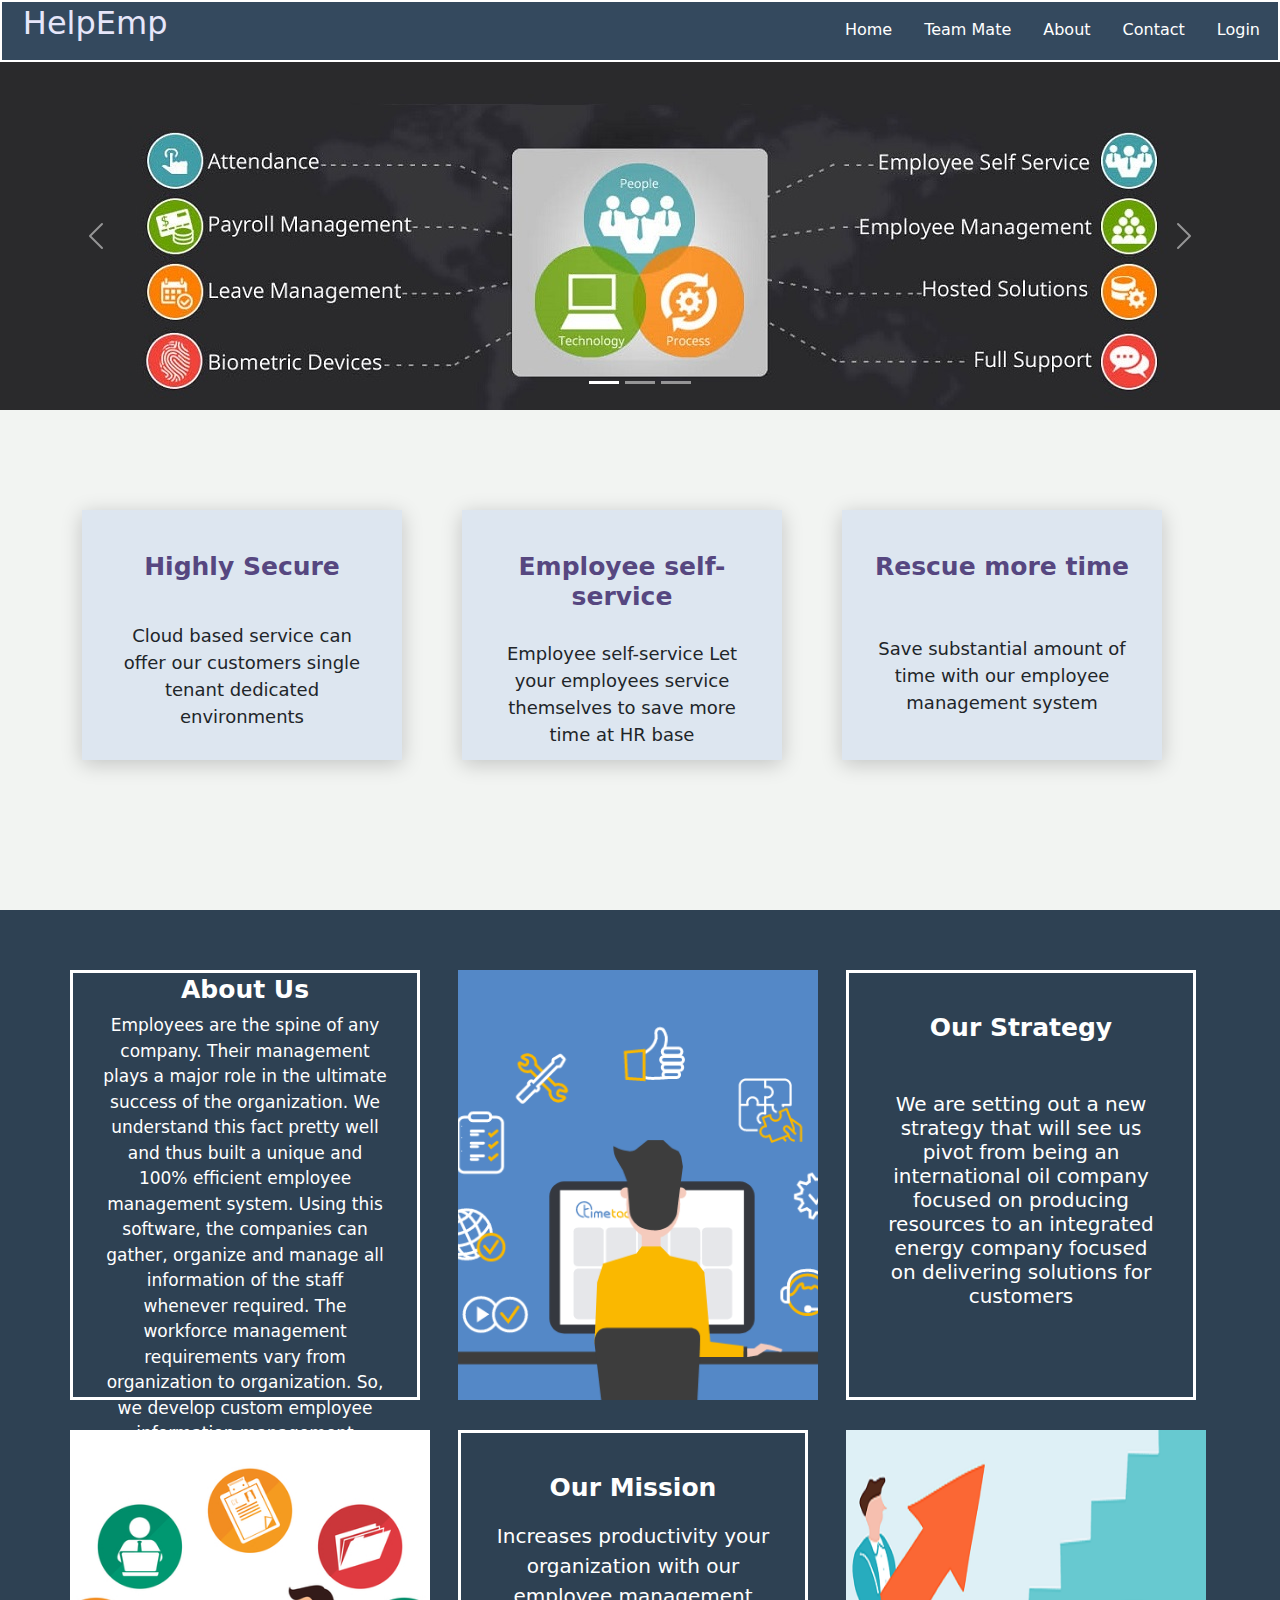
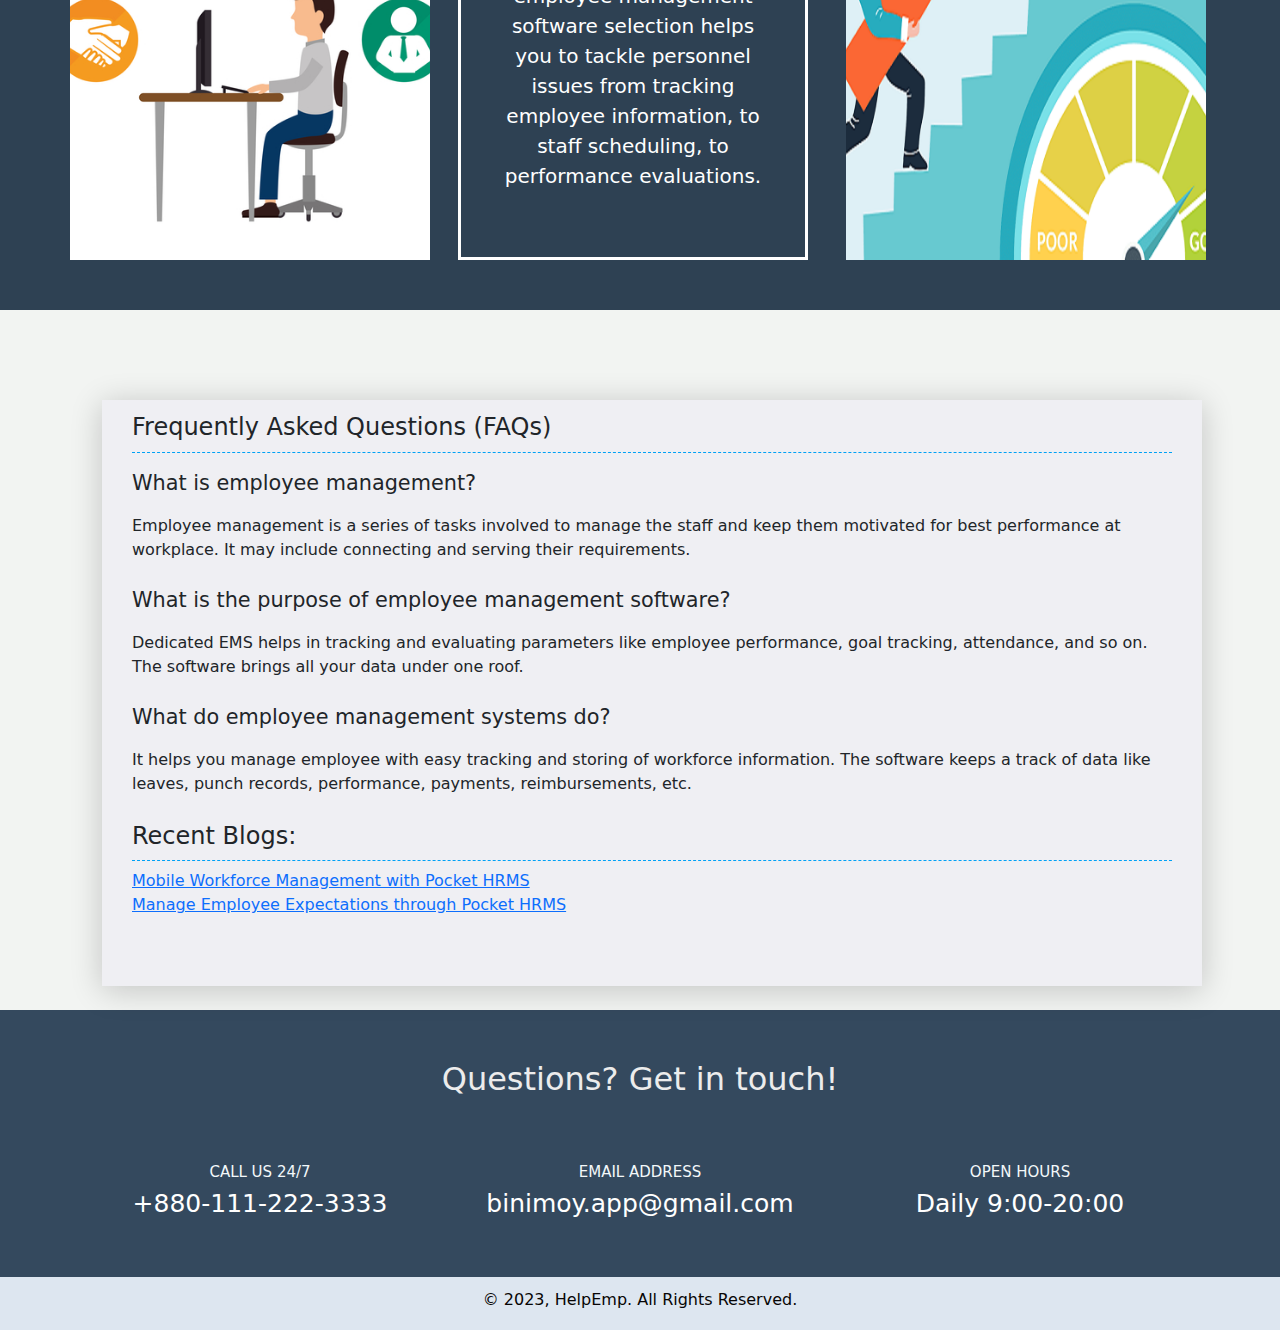
<file: HelpEmp/index.html>
<!DOCTYPE html>
<html>
<head>
  <meta name="viewport" content="width=device-width, initial-scale=1.0">
  <link rel="stylesheet" href="css/bootstrap.min.css">
  <link rel="stylesheet" href="css/style.css">
  <link rel="stylesheet" href="css/style1.css">
  <title>HelpEmp</title>
</head>

<body>

<div>
  <ul class="topnav">
    <h2 style="padding-right: 52%; color: lavender;">HelpEmp</h2>
    <li><a href="index.html">Home</a></li>
    <li><a href="aboutus.php">Team Mate</a></li>
    <li> <a href="#about">About</a></li>
    <li><a href="contact.html">Contact</a></li>
    <li><a href="Login.html">Login</a></li>
  </ul>
</div>

<section class="home" >
  <div id="carouselExampleIndicators" class="carousel slide" data-bs-ride="carousel">
      <div class="carousel-indicators">
        <button type="button" data-bs-target="#carouselExampleIndicators" data-bs-slide-to="0" class="active" aria-current="true" aria-label="Slide 1"></button>
        <button type="button" data-bs-target="#carouselExampleIndicators" data-bs-slide-to="1" aria-label="Slide 2"></button>
        <button type="button" data-bs-target="#carouselExampleIndicators" data-bs-slide-to="2" aria-label="Slide 3"></button>
      </div>


      <div class="carousel-inner">

       

        <div class="carousel-item active" style="background-image:url('pictures/home/h4.jpg');   ">
            <h1 style="text-align: center; padding-top: 340px; color: azure;"></h1>
        </div>
        <div class="carousel-item" style="background-image:url('pictures/home/3.png');  height: 350px;">
         
        </div>
        <div class="carousel-item" style="background-image:url('pictures/home/2.png');  height: 350px;">
        
        </div>
      </div>
      <button class="carousel-control-prev" type="button" data-bs-target="#carouselExampleIndicators" data-bs-slide="prev">
        <span class="carousel-control-prev-icon" aria-hidden="true"></span>
        <span class="visually-hidden">Previous</span>
      </button>
      <button class="carousel-control-next" type="button" data-bs-target="#carouselExampleIndicators" data-bs-slide="next">
        <span class="carousel-control-next-icon" aria-hidden="true"></span>
        <span class="visually-hidden">Next</span>
      </button>
    </div>

</section>



<div class="second">
  <div class="container">			
    <div class="row">							
      <div class="col-md-4">
        <div class="grid">		
       	
          <h4 style="font-size:25px; font-weight:600; padding-top: 15%; color: rgb(86, 71, 128); ">Highly Secure</h4>
          <p style="font-size:18px; font-weight:350;">Cloud based service can offer our customers single tenant dedicated environments</p>			
        </div>
      </div>		
      <div class="col-md-4">
        <div class="grid">		
        	    	
          <h4 style="font-size:25px; font-weight:600;padding-top: 15%;color: rgb(86, 71, 128); ">Employee self-service</h4>
          <p style="font-size:18px; font-weight:350;">Employee self-service
            Let your employees service themselves to save more time at HR base</p>		
        </div>
      </div>		
      <div class="col-md-4">
        <div class="grid">		
         	
          <h4 style="font-size:25px; font-weight:600;padding-top: 15%;color: rgb(86, 71, 128); ">Rescue more time</h4>
          <p style="font-size:18px; font-weight:350;">Save substantial amount of time with our employee management system </p>				
        </div>
      </div>			
    </div>	
  </div>
</div>		

<div id="about">
<div class="third">
  <div class="container">			
    <div class="row">						
      <div class="col-md-4">
        <div class="grid">		
          <div class="grid1">			
            <h4 style="font-size:25px; font-weight:700;">About Us</h4>
            <p style="font-size:17px; font-weight:300;">Employees are the spine of any company. Their management plays a major role in the ultimate success of the organization. We understand this fact pretty well and thus built a unique and 100% efficient employee management system. Using this software, the companies can gather, organize and manage all information of the staff whenever required. The workforce management requirements vary from organization to organization. So, we develop custom employee information management software which is compatible with your company’s needs.</p>
          </div>
        </div>
      </div> 					
      <div class="col-md-4">
        <div class="grid">			
          <div class="grid2">
          </div>
        </div>
      </div> 						
      <div class="col-md-4">
        <div class="grid">
          <div class="grid3">	
            <h4 style="font-size:25px; font-weight:700;">Our Strategy</h4>
            <h5 style="font-size:20px; font-weight:300;">We are setting out a new strategy that will see us pivot from being an international oil company focused on producing resources to an integrated energy company focused on delivering solutions for customers<br>
            </h5>
  
          </div>
        </div>
      </div> 						
      <div class="col-md-4">
        <div class="grid">			
          <div class="grid4">	
          </div>
        </div>
      </div> 					
      <div class="col-md-4">
        <div class="grid">			
          <div class="grid5">	
            <h4 style="font-size:25px; font-weight:700;">Our Mission</h4>
            <p style="font-size:20px; font-weight:300;">Increases productivity your organization with our employee management software selection helps you to tackle personnel issues from tracking employee information, to staff scheduling, to performance evaluations.
            </p>
          </div>
        </div>
      </div> 							
      <div class="col-md-4">
        <div class="grid">			
          <div class="grid6">		
          </div>
        </div>
      </div> 				
    </div>	
  </div>
</div>
</div>





<div class="s">
  <div class="container">			
    <div class="row">							
      <div class="col-md-4">
        <div class="grid">		
          <h2 style="font-size: 1.5rem;padding: 10px 0;border-bottom: 1px dashed #00a1f5;">Frequently Asked Questions (FAQs)</h2>
          <h3 style="font-size: 1.3rem;padding: 10px 0;">What is employee management?</h3>
          <p>Employee management is a series of tasks involved to manage the staff and keep them motivated for best performance at workplace. It may include connecting and serving their requirements.</p>
          <h3 style="font-size: 1.3rem;padding: 10px 0;">What is the purpose of employee management software?</h3>
          <p>Dedicated EMS helps in tracking and evaluating parameters like employee performance, goal tracking, attendance, and so on. The software brings all your data under one roof.</p>
          <h3 style="font-size: 1.3rem;padding: 10px 0;">What do employee management systems do?</h3>
          <p>It helps you manage employee with easy tracking and storing of workforce information. The software keeps a track of data like leaves, punch records, performance, payments, reimbursements, etc.</p>
          <h2 style="font-size: 1.5rem;padding: 10px 0;border-bottom: 1px dashed #00a1f5;">Recent Blogs:</h2>
          <a href="https://www.pockethrms.com/blog/mobile-workforce-management-with-pocket-hrms/">Mobile Workforce Management with Pocket HRMS</a>
        <br>
        <a href="https://www.pockethrms.com/blog/manage-employee-expectations-through-pocket-hrms/">Manage Employee Expectations through Pocket HRMS</a>
        
        
       
        </div> 	
          </div>
      </div>		
      
   		
    </div>	
  </div>
</div>	




<div class="first">	
  <div class="lower">		
    <div class="container">			
      <div class="row">			
        <h2 style="text-align: center; padding-bottom: 5%;">Questions? Get in touch!	</h2>
        <div class="col-md-4">
          <div class="grid">
            <h6 style="font-size:15px; font-weight:500;">CALL US 24/7</h6>
            <h4 style="font-size:25px; font-weight:150;;">+880-111-222-3333</h4>		
          </div>
        </div>		
        <div class="col-md-4">
          <div class="grid">		
            <h6  style="font-size:15px; font-weight:500;">EMAIL ADDRESS</h6>
            <h4 style="font-size:25px; font-weight:150;">binimoy.app@gmail.com</h4>		
          </div>
        </div>		
        <div class="col-md-4">
          <div class="grid">		
            <h6  style="font-size:15px; font-weight:500;">OPEN HOURS</h6>
            <h4 style="font-size:25px; font-weight:150;;">Daily 9:00-20:00</h4>		
          </div>
        </div>						
      </div>	
    </div>		
  </div>
</div>






<div class="fifth">
  <h6 style="font-style = bold; color:rgb(7, 5, 5);">&copy; 2023, HelpEmp. All Rights Reserved. </h6>
</div>
<script src="js/bootstrap.bundle.min.js">
function show1(){
  document.getElementById('second').style.display="none";
}


</script>
</body>

</html>
</file>
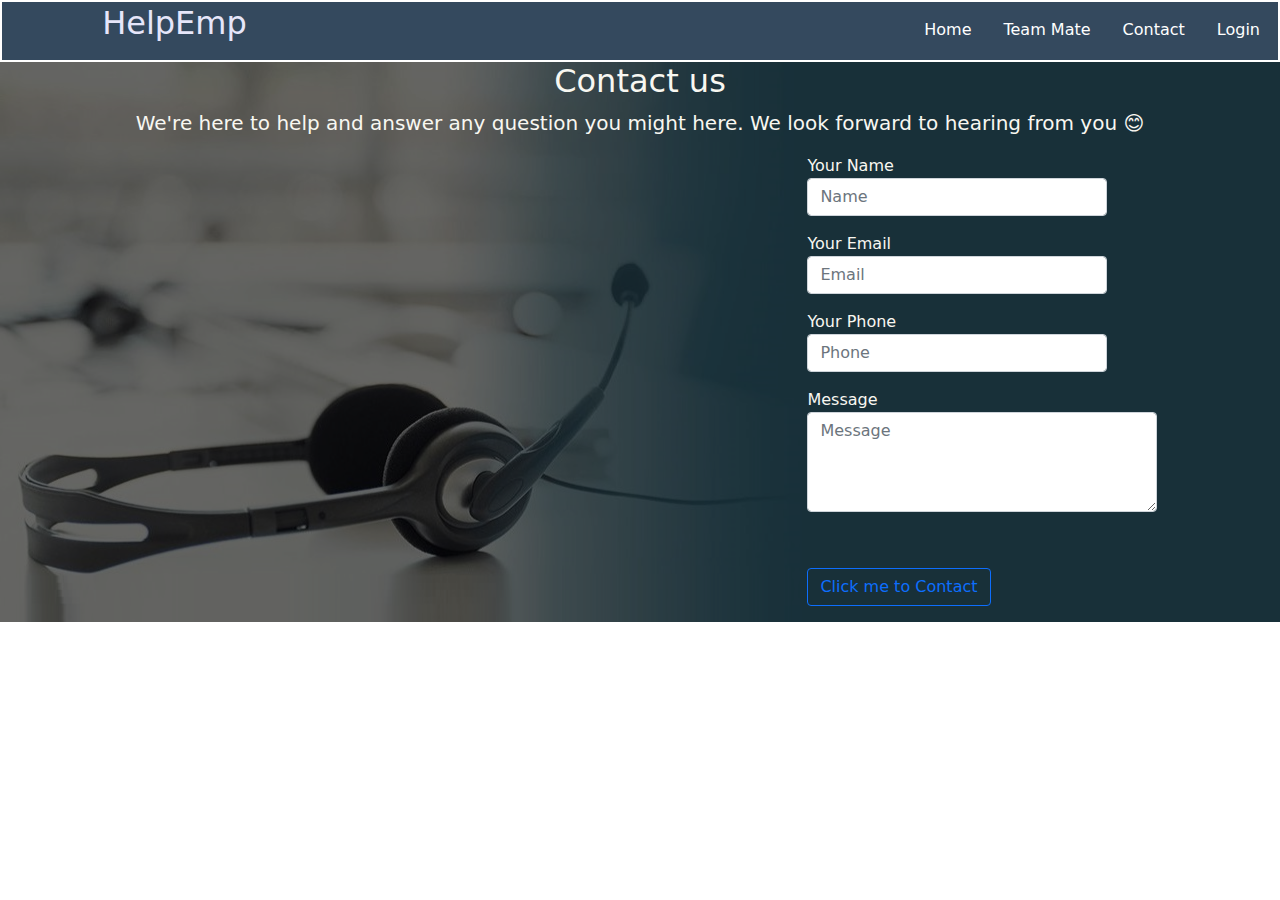
<file: HelpEmp/contact.html>
<!DOCTYPE html>
<html lang="en">
<head>
<meta http-equiv="Content-Type" content="text/html; charset=utf-8" />
<title>Contact Form - PHP/MySQL Demo Code</title>
<link rel="stylesheet" href="css/bootstrap.min.css">
<link rel="stylesheet" href="css/style.css">
</head>

<body >

    <div>
        <ul class="topnav">
          <h2 style="padding-right: 52%; color: lavender;">HelpEmp</h2>
          <li><a href="index.html">Home</a></li>
          
          <li><a href="aboutus.php">Team Mate</a></li>
          <li><a href="contact.html">Contact</a></li>
          <li><a href="Login.html">Login</a></li>
        </ul>
      </div>
<!-- Background image -->
<div style="
      background-image: url('pictures/contactus/contact_us_banner_en.jpg');
      background-repeat: no-repeat; ">
  <div class="mask" style="background-color: rgba(0, 0, 0, 0.6);">
    <div class="d-flex justify-content-center align-items-center h-100">
   
<div class="container" style="color: rgb(248, 247, 241);">
    
    <div class="text-center">
            <h2>Contact us</h2>
            <p class="lead">We're here to help and answer any question you might here. We look forward to hearing from you &#128522;</p>
          </div>
    <fieldset style="padding-left: 65%;">
      <form name="frmContact" class="needs-validation " method="post" action="contact.php">
        <p>
          <label for="Name">Your Name </label>
          <input type="text" class="form-control" name="txtName" id="txtName" placeholder="Name" value="" style="width: 300px;" required>
          <div class="invalid-feedback">
                      Valid first name is required.
                    </div>
        </p>
        <p>
          <label for="email">Your Email</label>
          <input type="text"  class="form-control"  name="txtEmail" id="txtEmail" placeholder="Email" style="width: 300px;" value="" required>
        </p>
        <p>
          <label for="phone">Your Phone</label>
          <input type="text"  class="form-control" name="txtPhone" id="txtPhone" placeholder="Phone" style="width: 300px;" value="" required>
        </p>
        <p>
          <label for="message">Message</label>
          <textarea name="txtMessage" class="form-control"  id="txtMessage"  placeholder="Message" style="width: 350px; height: 100px;"  required></textarea>
        </p>
        <p>&nbsp;</p>
        <p>
          <input type="submit" name="Submit" id="Submit" value="Click me to Contact"  class="btn btn-outline-primary">
        </p>
      </form>
    </fieldset>
    </div>
    </div>
  </div>
</div>
<!-- Background image -->
   
<script src="js/bootstrap.bundle.min.js"></script></body>
</html>
</file>
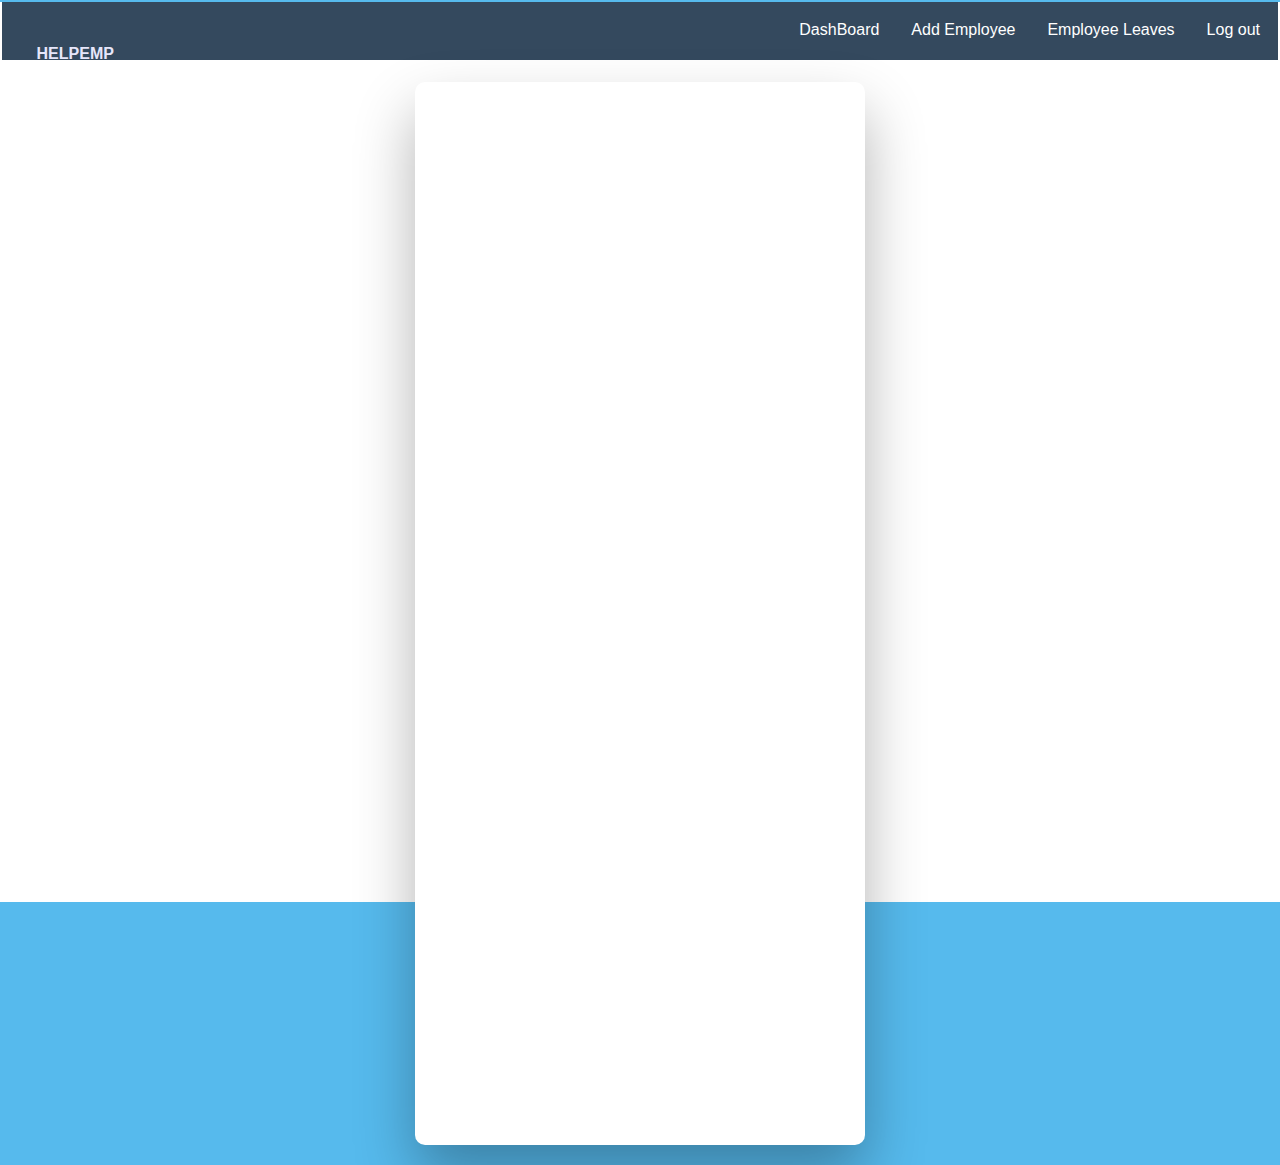
<file: HelpEmp/employee_registration.html>
<!DOCTYPE html>
<html lang="en">
  
<head>
  
    <meta charset="UTF-8">
    <meta name="viewport" content="width=device-width, initial-scale=1.0">
    <meta http-equiv="X-UA-Compatible" content="ie=edge">
    <link rel="stylesheet" href="css/bootstrap.min.css">
    <link rel="stylesheet" href="css/newStyle.css">
    <title>Registration Form</title>
    
</head>
<body>
   
  <div>
    <ul class="topnav">
      <h2 style="padding-right: 52%; color: lavender;">HelpEmp</h2>
      <li><a href="admin.php">DashBoard</a></li>
      <li><a href="employee_registration.html">Add Employee</a></li>
      <li><a href="show_leaves.php">Employee Leaves</a></li>
      <li><a href="logout.php">Log out</a></li>

    </ul>
  </div>

  <div class="wrapper fadeInDown">
    <div id="formContent">


      <!-- Icon -->
      <div class="fadeIn first">
        <h1>Provide Us Your Information and Register</h1> <br> <br>
      </div>

      <!-- Login Form -->
      <form method="post" action="employee_registration.php">
        <input type="text" id="password" class="fadeIn third" name="employee_id" placeholder="Employee ID">
        <input type="text" id="password" class="fadeIn third" name="department" placeholder="Department">
        <input type="text" id="password" class="fadeIn third" name="designation" placeholder="Designtion">
        <input type="text" id="password" class="fadeIn third" name="name" placeholder="Name">
        <input type="text" id="password" class="fadeIn third" name="father" placeholder="Father's Name">
        <input type="text" id="password" class="fadeIn third" name="birthday" placeholder="Date Of Birth">
        <input type="text" id="password" class="fadeIn third" name="gender" placeholder="Gender">
        <input type="text" id="password" class="fadeIn third" name="nid" placeholder="National ID">
        <input type="text" id="password" class="fadeIn third" name="email" placeholder="Email">
        <input type="text" id="password" class="fadeIn third" name="phone" placeholder="Phone Number">
        <input type="text" id="password" class="fadeIn third" name="address" placeholder="Address">
        <input type="text" id="password" class="fadeIn third" name="password" placeholder="Password">
        

        <input type="submit" class="fadeIn fourth" value="Click me to Register">
      </form>

    </div>
  </div>
</body>

</html>
</file>
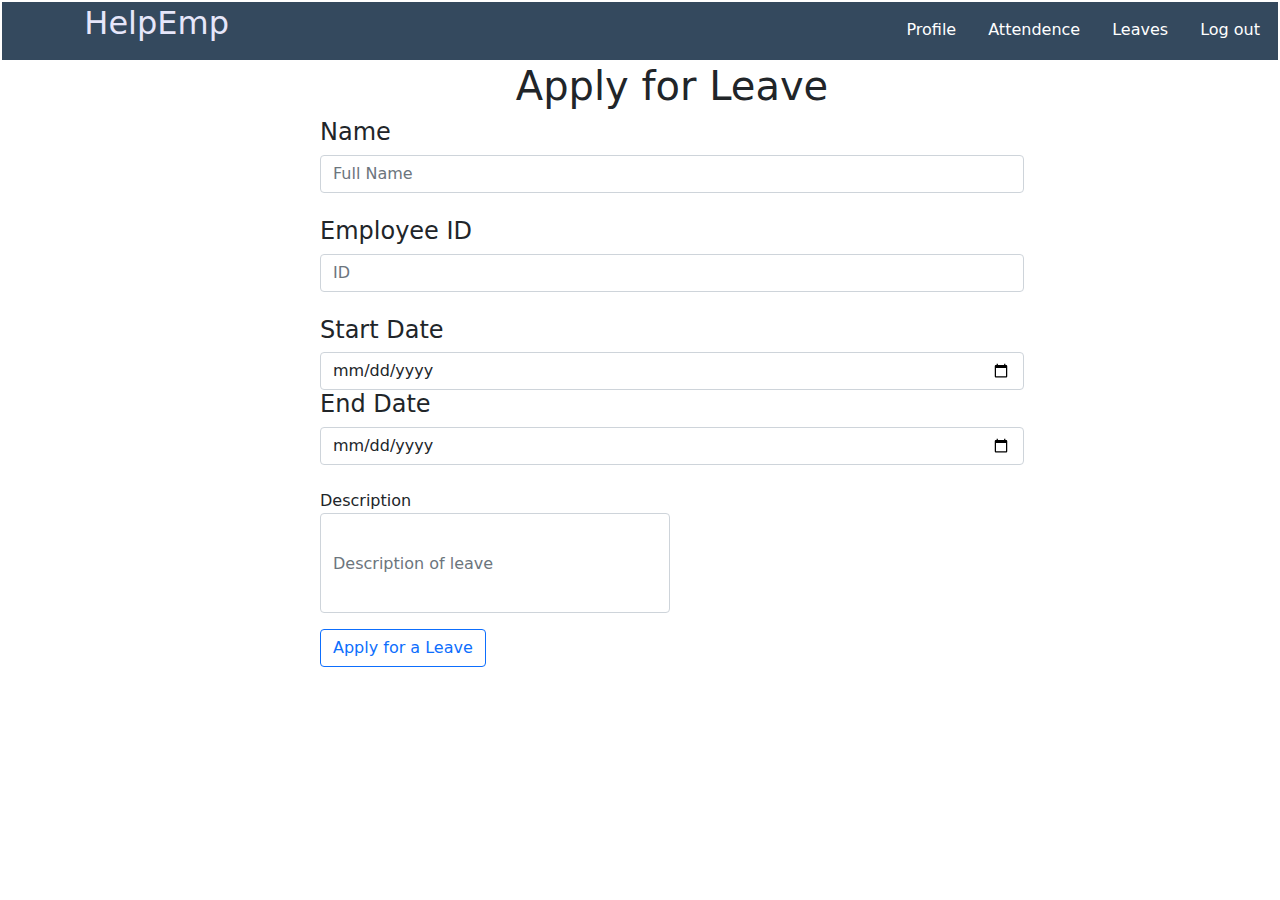
<file: HelpEmp/leaves.html>
<!DOCTYPE html>
<html lang="en">
<head>
    <meta name="viewport" content="width=device-width, initial-scale=1.0">
  <link rel="stylesheet" href="css/bootstrap.min.css">
  <link rel="stylesheet" href="css/style.css">
    <title>Document</title>
</head>
<body>
    <div>
        <ul class="topnav">
          <h2 style="padding-right: 52%; color: lavender;">HelpEmp</h2>
          <li><a href="employee.php">Profile</a></li>
          <li><a href="attendence.php">Attendence</a></li>
          <li><a href="leaves.html">Leaves</a></li>
          <li><a href="logout.php">Log out</a></li>


        </ul>
      </div>



<div class="container; " style="width: 80%; padding-left: 25%;">
    <h1 style="text-align: center;">Apply for Leave</h1>

        <h4>Name</h4>
      <form name="frmleave" class="needs-validation " method="post" action="leaves.php">
            <input id="frmname" type="text"  placeholder="Full Name" name="name" class="form-control" required>
             <br>

        <h4>Employee ID</h4>
        
            <input id="frmid" type="text"  placeholder="ID" name="employee_id" class="form-control" required>
            <br> 
 
        <h4>Start Date</h4>
            <input type="date" id="startdate" placeholder="8/23/2019" name="start_date" class="form-control" required>
   
 
    
        <h4>End Date</h4>
            <input type="date" id="enddate" placeholder="8/23/2019" name="end_date" class="form-control" required>
              <br>    
              <p>
                <label for="message">Description</label>
                <input class="form-control"  id="frmMessage"  placeholder="Description of leave" name='message' style="width: 350px; height: 100px;"  required>
              </p>

              <p>
                <input type="submit" name="Submit" id="frmSubmit" value="Apply for a Leave"  class="btn btn-outline-primary">
              </p>
        </form>

</div>
    

<script src="js/bootstrap.bundle.min.js"></script>
</body>

</html>
</file>
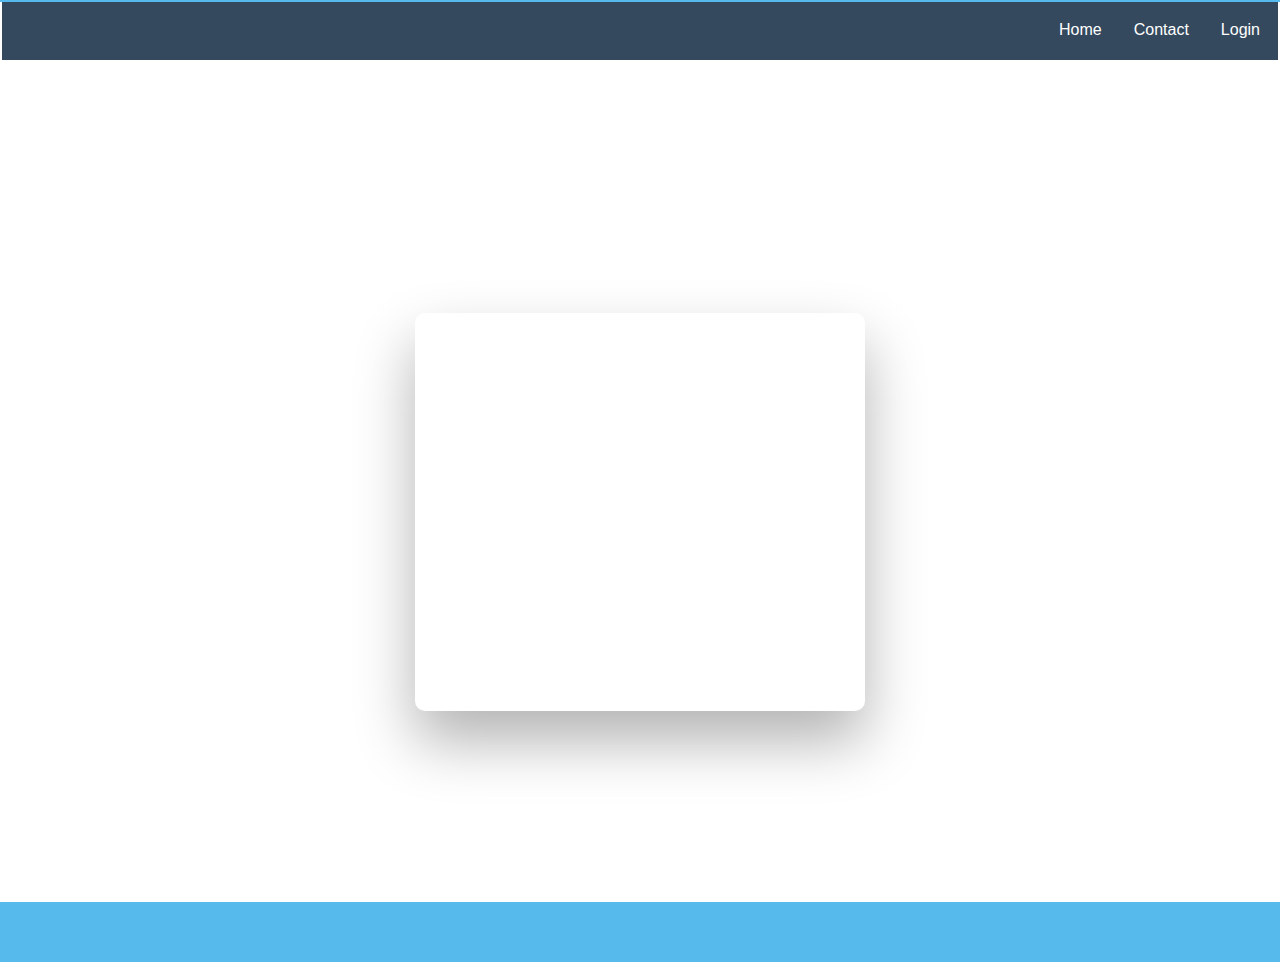
<file: HelpEmp/Login.html>
<!DOCTYPE html>
<html lang="en">
  
<head>
  
    <meta charset="UTF-8">
    <meta name="viewport" content="width=device-width, initial-scale=1.0">
    <meta http-equiv="X-UA-Compatible" content="ie=edge">
    <link rel="stylesheet" href="css/bootstrap.min.css">
    <link rel="stylesheet" href="css/newStyle.css">
    <title>Login Form</title>
    
</head>
<body>
   
  <div>
    <ul class="topnav">
      <li><a href="index.html">Home</a></li>
      
      <li><a href="contact.html">Contact</a></li>
      <li><a href="Login.html">Login</a></li>
    </ul>
  </div>

  <div class="wrapper fadeInDown">
    <div id="formContent">


      <!-- Icon -->
      <div class="fadeIn first">
        <h1>Welcome</h1> <br> <br>
      </div>

      <!-- Login Form -->
      <form method="post" action="Login.php">
        <input type="text" id="login" class="fadeIn second" name="username" placeholder="username">
        <input type="text" id="password" class="fadeIn third" name="password" placeholder="password">
        <input type="submit" class="fadeIn fourth" value="Click me to Login">
      </form>

      <div class="fadeIn first">
        <br><p><a href="login_employee.html"> Not admin! Login as Employee </a></p>
      </div>

    </div>
  </div>
</body>

</html>
</file>
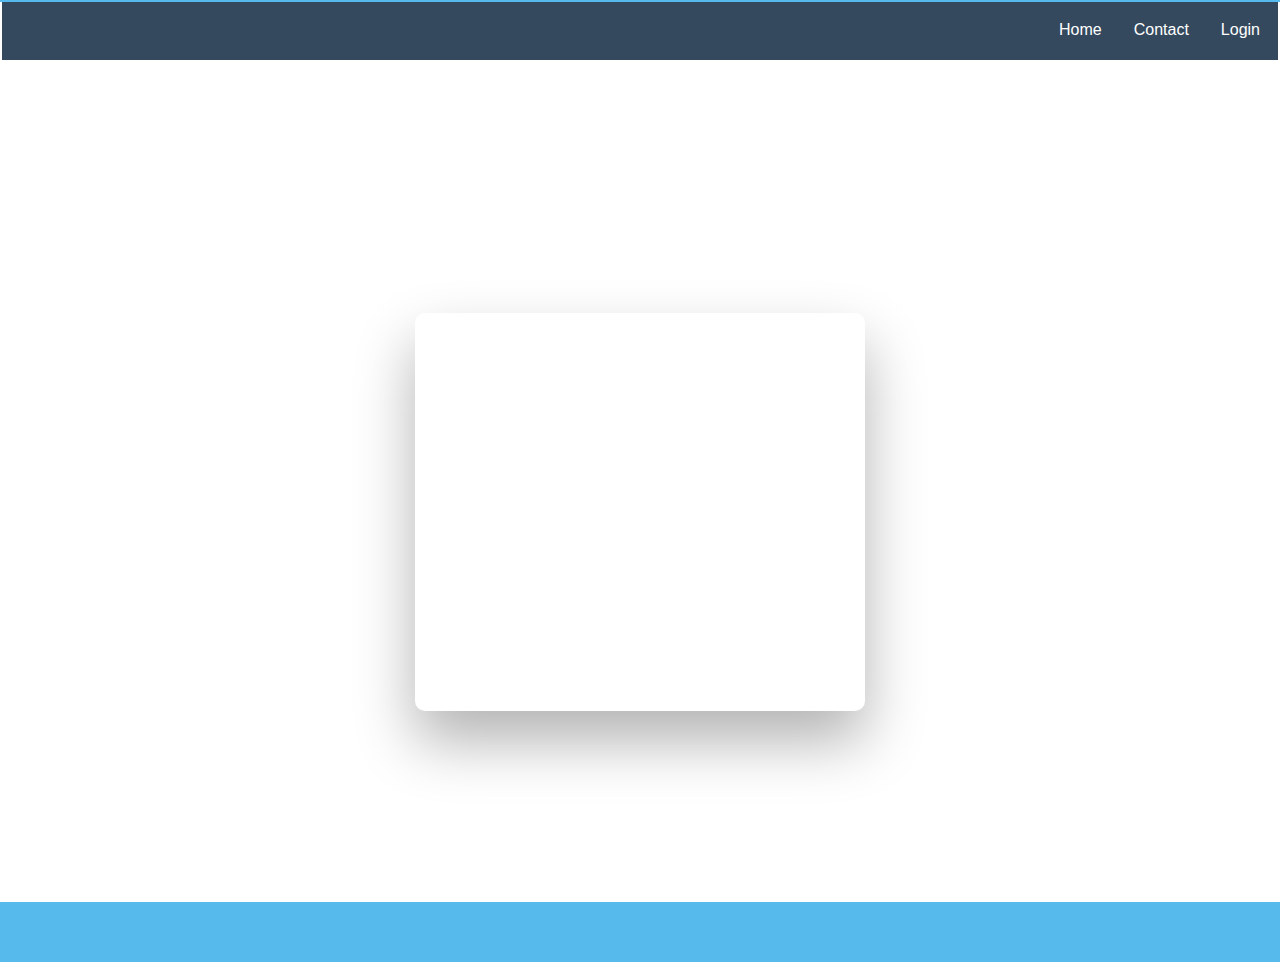
<file: HelpEmp/login_employee.html>
<!DOCTYPE html>
<html lang="en">
  
<head>
  
    <meta charset="UTF-8">
    <meta name="viewport" content="width=device-width, initial-scale=1.0">
    <meta http-equiv="X-UA-Compatible" content="ie=edge">
    <link rel="stylesheet" href="css/bootstrap.min.css">
    <link rel="stylesheet" href="css/newStyle.css">
    <title>Login Form</title>
    
</head>
<body>
   
  <div>
    <ul class="topnav">
      <li><a href="index.html">Home</a></li>
      
      <li><a href="contact.html">Contact</a></li>
      <li><a href="Login.html">Login</a></li>
    </ul>
  </div>

  <div class="wrapper fadeInDown">
    <div id="formContent">


      <!-- Icon -->
      <div class="fadeIn first">
        <h1>Welcome</h1> <br> <br>
      </div>

      <!-- Login Form -->
      <form method="post" action="login_employee.php">
        <input type="text" id="login" class="fadeIn second" name="email" placeholder="email">
        <input type="text" id="password" class="fadeIn third" name="password" placeholder="password">
        <input type="submit" class="fadeIn fourth"  value="Click me to Login">
      </form>

      <div class="fadeIn first">
        <br><p><a href="Login.html"> Not employee ! Login as ADMIN </a></p>
      </div>

    </div>
  </div>
</body>

</html>
</file>
<file: HelpEmp/css/style.css>
body {
  margin: 0;
}
/* .s1 .container {
	display:grid;
	width: 500px;
	background: white ;
	box-shadow: 0 6px 10px 0 rgba(0,0,0,0.2);
	padding: 3px 30px;
	height: auto;   
  padding-bottom: 3%; 
}


.s1 .container .circle{  
  background-color: #43bcf0;  
  width: 100px;
  height: 100px;
  line-height: 60px;
  border-radius: 100%;
margin-left: auto;
  margin-right: auto;
margin-top: -35px;
}
tbody, td, tfoot, th, thead, tr {
  border-color: inherit;
  border-style: solid;
  border-width: 1.5px;
  padding-left: 50px;
}
s1 .table {
  font-family: arial, sans-serif;
 
  width: 100%;
  border: 1px solid black;
}

td, th {
  border: 1px solid #dddddd;
  text-align: left;
  padding: 7px;
}

tr:nth-child(odd) {
  background-color: #dddddd;
} */

ul.topnav {
display: flex;
  justify-content: flex-end;
  list-style-type: none;
  margin: 2px;
  padding: 2px;
  height: 58px;
  overflow: hidden;
  background-color: #34495e;
  
}

ul.topnav li a {

  display: block;
  color: white;
  text-align: center;
  padding: 14px 16px;
  text-decoration: none;
}

ul.topnav li a:hover:not(.active) {
    
    border: 1px solid white;
    border-radius: 3px ;

}


@media screen and (max-width: 600px) {
  ul.topnav {
      flex-direction: column;
      height: auto;
    }
    ul.topnav li{
        margin: -1px;
        border-style: groove;
        border-color: rgb(214, 210, 210);
      }

      .informationforcontact{
       
        margin-top: -120%;

      }
}
</file>
<file: HelpEmp/css/style1.css>
body {
	padding: 0; 
	margin: 0;
  }

  html {
	scroll-behavior: smooth;
   }

 

.first .lower{	 
	background:#34495e;
	height:auto;

}
  
.first .lower .container .row{
	color: #ECECEC;
	text-align:center;	
}

.first .lower .container .row h6{	
	font-weight:bold;
	color:#f3f8fa;	
}

.first .lower .container .row h4{
	color:white;
	font-weight: normal	
}

.first .lower .container .row{	
	padding:50px 0px ;	
}

.second{	
    background-color:#f2f4f2;
	height : 500px ;

}

.second .container .row{	
	text-align: center;	
	padding : 100px 0 0 0 ;	
}

.second .container .row .grid{ 
	display:grid;
	width: 320px;
	background: #dde6f0;
	grid-gap : 20px;
	box-shadow: 0 4px 20px 0 rgba(0,0,0,0.2);
	padding: 3px 30px;
	height: 250px;    
}




.s{	
    background-color:#f2f4f2;
	height : 700px ;
	padding : 90px  ;
		
	 
}

.s.container .row{	
	text-align: center;	

}

.s .container .row .grid{ 

	width: 1100px;
	background: #efeff3;

	box-shadow: 0 4px 30px 0 rgba(0,0,0,0.2);
	padding: 3px 30px;
	height: auto;  
	padding-bottom: 20%;  
}





.third{	
    background-color:rgb(46, 65, 83); 
	height : 1000px ;	

}

.third .container{ 	
	padding: 60px 0;	
}

.third .container .row{
 	row-gap:30px;	
}

.third .container .row .grid .grid1{  
	display:grid;
	height: 430px;  
	width: 350px;
	padding: 2px 30px;
	border-style:solid;
	border-color:white;
	text-align:center;
	color:white;   
}

.third .container .row .grid .grid2{ 
    background: url("../pictures/home/blog-employee-self-service-2.png")no-repeat center;
    height: 430px;  
    width: 360px;
    background-size: cover;  
}

.third .container .row .grid .grid3{  
	display:grid;
	height: 430px;  
	width: 350px;
	border-style:solid;
	border-color:white;
	text-align:center;
	color:white;
	padding: 40px 30px;
}

.third .container .row .grid .grid4{  
    background: url("../pictures/home/emp.png")no-repeat center;
	background-size: cover;
	height: 430px;  
    width: 360px;
}

.third .container .row .grid .grid5{  
	display:grid;
	height: 430px;  
	width: 350px;
	border-style:solid;
	border-color:white;
	text-align:center;
	color:white;
	padding: 40px 30px;
}

.third .container .row .grid .grid6{ 
    background: url("../pictures/home/featured_blog_image@2x.png")no-repeat center;    
	height: 430px;  
    width: 360px;
	background-size: cover;
}

.fourth{		
    background-color: white;
	height: 900px ;
	text-align: center;
	padding: 130px 0px;
	border-style: none;	
}

.fourth.container{	
	padding: 35px;	
}

.fourth .card{
	display: grid;
	background: white;
	box-shadow: 0 4px 8px 0 rgba(0,0,0,0.2);
	font-family: roboto;
	text-align: center;
	width: 330px;
	grid-template-columns: 330px;
	grid-template-rows: 210px 240px 100px;
	grid-template-areas: "image" "text" "stats"; 
}
 

.fifth{	
	background-color:#dde6f0;
	height : auto ;
	text-align:center;
	padding-top: 1%;
	padding-bottom: 1%;	
}

 @media (max-width: 768px){
.first .upper .banner{	

    height: 720px;
    background-size: cover;
    text-align: center;
    color: white;
	padding: 130px;	
}

.fourth{	 

	height : auto ;
	border-style:none;
	text-align:center;
	padding:130px 0px;	
}

.first{	 

	height : auto ;
	border-top-style: groove;		 
}

.second{	 

	height : auto ;
	border-top-style: groove;
}

.third{	 

	height : auto ;
	border-style:none;	
}
}
</file>
<file: HelpEmp/css/newStyle.css>
/* BASIC */

html {
    background-color: #56baed;
  }
  
  body {
    font-family: "Poppins", sans-serif;
    height: 100vh;
  }
  
  
  ul.topnav {
    display: flex;
      justify-content: flex-end;
      list-style-type: none;
      margin: 2px;
      padding: 2px;
      height: 58px;
      overflow: hidden;
      background-color: #34495e;
      
    }
    
    ul.topnav li a {
    
      display: block;
      color: white;
      text-align: center;
      padding: 14px 16px;
      text-decoration: none;
    }
    
    
    
    
    ul.topnav li a:hover:not(.active) {
        
        border: 1px solid white;
        border-radius: 3px ;
    
    }
  a {
    color: #92badd;
    display:inline-block;
    text-decoration: none;
    font-weight: 400;
  }
  
  h2 {
    text-align: center;
    font-size: 16px;
    font-weight: 600;
    text-transform: uppercase;
    display:inline-block;
    margin: 40px 8px 10px 8px; 
    color: #cccccc;
  }
  
  
  
  /* STRUCTURE */
  
  .wrapper {
    display: flex;
    align-items: center;
    flex-direction: column; 
    justify-content: center;
    width: 100%;
    min-height: 100%;
    padding: 20px;
  }
  
  #formContent {
    -webkit-border-radius: 10px 10px 10px 10px;
    border-radius: 10px 10px 10px 10px;
    background: #fff;
    padding: 30px;
    width: 90%;
    max-width: 450px;
    position: relative;
    padding: 0px;
    -webkit-box-shadow: 0 30px 60px 0 rgba(0,0,0,0.3);
    box-shadow: 0 30px 60px 0 rgba(0,0,0,0.3);
    text-align: center;
  }
  
  #formFooter {
    background-color: #f6f6f6;
    border-top: 1px solid #dce8f1;
    padding: 25px;
    text-align: center;
    -webkit-border-radius: 0 0 10px 10px;
    border-radius: 0 0 10px 10px;
  }
  
  
  
  /* TABS */
  
  h2.inactive {
    color: #cccccc;
  }
  
  h2.active {
    color: #0d0d0d;
    border-bottom: 2px solid #5fbae9;
  }
  
  
  
  /* FORM TYPOGRAPHY*/
  
  input[type=button], input[type=submit], input[type=reset]  {
    background-color: #56baed;
    border: none;
    color: white;
    padding: 15px 80px;
    text-align: center;
    text-decoration: none;
    display: inline-block;
    text-transform: uppercase;
    font-size: 13px;
    -webkit-box-shadow: 0 10px 30px 0 rgba(95,186,233,0.4);
    box-shadow: 0 10px 30px 0 rgba(95,186,233,0.4);
    -webkit-border-radius: 5px 5px 5px 5px;
    border-radius: 5px 5px 5px 5px;
    margin: 5px 20px 40px 20px;
    -webkit-transition: all 0.3s ease-in-out;
    -moz-transition: all 0.3s ease-in-out;
    -ms-transition: all 0.3s ease-in-out;
    -o-transition: all 0.3s ease-in-out;
    transition: all 0.3s ease-in-out;
  }
  
  input[type=button]:hover, input[type=submit]:hover, input[type=reset]:hover  {
    background-color: #39ace7;
  }
  
  input[type=button]:active, input[type=submit]:active, input[type=reset]:active  {
    -moz-transform: scale(0.95);
    -webkit-transform: scale(0.95);
    -o-transform: scale(0.95);
    -ms-transform: scale(0.95);
    transform: scale(0.95);
  }
  
  input[type=text] {
    background-color: #f6f6f6;
    border: none;
    color: #0d0d0d;
    padding: 15px 32px;
    text-align: center;
    text-decoration: none;
    display: inline-block;
    font-size: 16px;
    margin: 5px;
    width: 85%;
    border: 2px solid #f6f6f6;
    -webkit-transition: all 0.5s ease-in-out;
    -moz-transition: all 0.5s ease-in-out;
    -ms-transition: all 0.5s ease-in-out;
    -o-transition: all 0.5s ease-in-out;
    transition: all 0.5s ease-in-out;
    -webkit-border-radius: 5px 5px 5px 5px;
    border-radius: 5px 5px 5px 5px;
  }
  
  input[type=text]:focus {
    background-color: #fff;
    border-bottom: 2px solid #5fbae9;
  }
  
  input[type=text]:placeholder {
    color: #cccccc;
  }
  
  
  
  /* ANIMATIONS */
  
  /* Simple CSS3 Fade-in-down Animation */
  .fadeInDown {
    -webkit-animation-name: fadeInDown;
    animation-name: fadeInDown;
    -webkit-animation-duration: 1s;
    animation-duration: 1s;
    -webkit-animation-fill-mode: both;
    animation-fill-mode: both;
  }
  
  @-webkit-keyframes fadeInDown {
    0% {
      opacity: 0;
      -webkit-transform: translate3d(0, -100%, 0);
      transform: translate3d(0, -100%, 0);
    }
    100% {
      opacity: 1;
      -webkit-transform: none;
      transform: none;
    }
  }
  
  @keyframes fadeInDown {
    0% {
      opacity: 0;
      -webkit-transform: translate3d(0, -100%, 0);
      transform: translate3d(0, -100%, 0);
    }
    100% {
      opacity: 1;
      -webkit-transform: none;
      transform: none;
    }
  }
  
  /* Simple CSS3 Fade-in Animation */
  @-webkit-keyframes fadeIn { from { opacity:0; } to { opacity:1; } }
  @-moz-keyframes fadeIn { from { opacity:0; } to { opacity:1; } }
  @keyframes fadeIn { from { opacity:0; } to { opacity:1; } }
  
  .fadeIn {
    opacity:0;
    -webkit-animation:fadeIn ease-in 1;
    -moz-animation:fadeIn ease-in 1;
    animation:fadeIn ease-in 1;
  
    -webkit-animation-fill-mode:forwards;
    -moz-animation-fill-mode:forwards;
    animation-fill-mode:forwards;
  
    -webkit-animation-duration:1s;
    -moz-animation-duration:1s;
    animation-duration:1s;
  }
  
  .fadeIn.first {
    -webkit-animation-delay: 0.4s;
    -moz-animation-delay: 0.4s;
    animation-delay: 0.4s;
  }
  
  .fadeIn.second {
    -webkit-animation-delay: 0.6s;
    -moz-animation-delay: 0.6s;
    animation-delay: 0.6s;
  }
  
  .fadeIn.third {
    -webkit-animation-delay: 0.8s;
    -moz-animation-delay: 0.8s;
    animation-delay: 0.8s;
  }
  
  .fadeIn.fourth {
    -webkit-animation-delay: 1s;
    -moz-animation-delay: 1s;
    animation-delay: 1s;
  }
  
  /* Simple CSS3 Fade-in Animation */
  .underlineHover:after {
    display: block;
    left: 0;
    bottom: -10px;
    width: 0;
    height: 2px;
    background-color: #56baed;
    content: "";
    transition: width 0.2s;
  }
  
  .underlineHover:hover {
    color: #0d0d0d;
  }
  
  .underlineHover:hover:after{
    width: 100%;
  }
  
  h1{
      color:#60a0ff;
  }
  
  /* OTHERS */
  
  *:focus {
      outline: none;
  } 
  
  #icon {
    width:30%;
  }
  

  
  .aboutus_image .container .row .shizan ,.bondhon{
    margin-top: 5%;
    margin-left: 2%;
    margin-right: 2%;
    box-shadow: 0 4px 7px 0 ;
  }
  
  .aboutus_image .row{
  
    display: flex;
      
  }
  
  .informationforcontact{
    
  margin-top: -55%;
      padding-left:10%;
  
  }
  
  .atoz {
    height: auto;
  margin: 10%;
  
    background-color: rgb(208, 214, 214);
  }
  .atoz .row  a{
  
    text-decoration: none;
  }
  /*=======================================================================*/
  
  
  /*=======================================================================*/
  @media screen and (max-width: 600px) {
    ul.topnav {
        flex-direction: column;
        height: auto;
      }
      ul.topnav li{
          margin: -1px;
          border-style: groove;
          border-color: rgb(214, 210, 210);
        }
  
        .informationforcontact{
         
          margin-top: -120%;
  
        }

  
  
  }
</file>
